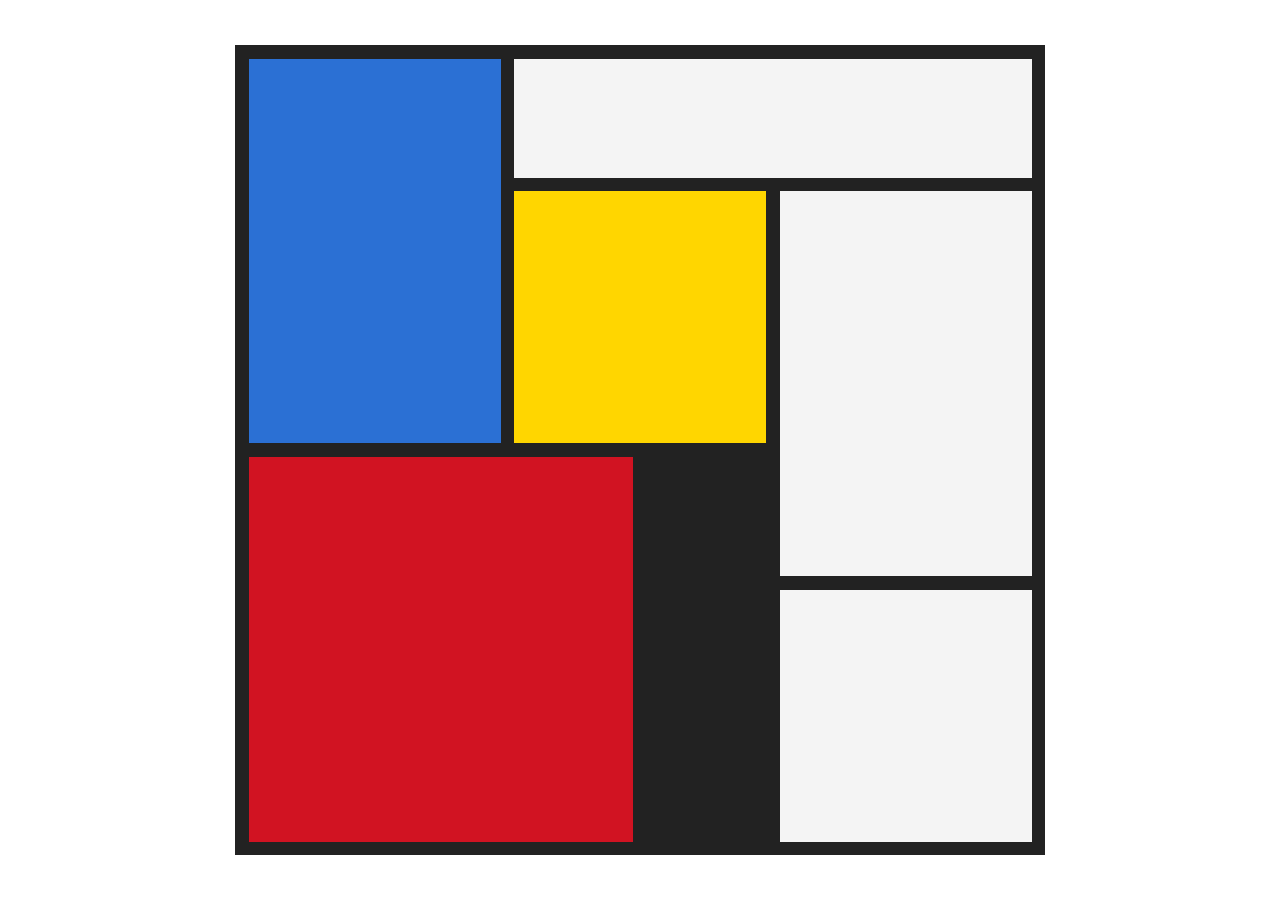
<file: task1/index.html>
<!DOCTYPE html>
<html lang="en">
<head>
  <meta charset="UTF-8">
  <meta name="viewport" content="width=device-width, initial-scale=1.0">
  <title>Task 1 - Geometric Composition</title>
  <link rel="stylesheet" href="style.css">
</head>
<body>
  <div class="grid-container">
    <div class="block blue"></div>
    <div class="block white-top"></div>
    <div class="block yellow"></div>
    <div class="block white-middle"></div>
    <div class="block red"></div>
    <div class="block black"></div>
    <div class="block white-bottom"></div>
  </div>
</body>
</html>
</file>
<file: task1/style.css>
* {
  box-sizing: border-box;
}

body {
  margin: 0;
  display: flex;
  justify-content: center;
  align-items: center;
  height: 100vh;
  background-color: #ffffff;
}

.grid-container {
  display: grid;
  grid-template-columns: repeat(6, 1fr);
  grid-template-rows: repeat(6, 1fr);
  gap: 1.5vmin;
  background-color: #222; /* Gap color acts as black lines */
  padding: 1.5vmin;
  
  /* Ensure it stays square and scales with the window, not exceeding screen height */
  width: 90vmin;
  height: 90vmin;
}

.block {
  background-color: #f4f4f4; /* Default off-white */
}

.blue {
  background-color: #2b70d4;
  grid-column: 1 / 3;
  grid-row: 1 / 4;
}

.white-top {
  grid-column: 3 / 7;
  grid-row: 1 / 2;
}

.yellow {
  background-color: #ffd600;
  grid-column: 3 / 5;
  grid-row: 2 / 4;
}

.white-middle {
  grid-column: 5 / 7;
  grid-row: 2 / 5;
}

.red {
  background-color: #d11322;
  grid-column: 1 / 4;
  grid-row: 4 / 7;
}

.black {
  background-color: #222;
  grid-column: 4 / 5;
  grid-row: 4 / 7;
}

.white-bottom {
  grid-column: 5 / 7;
  grid-row: 5 / 7;
}
</file>
